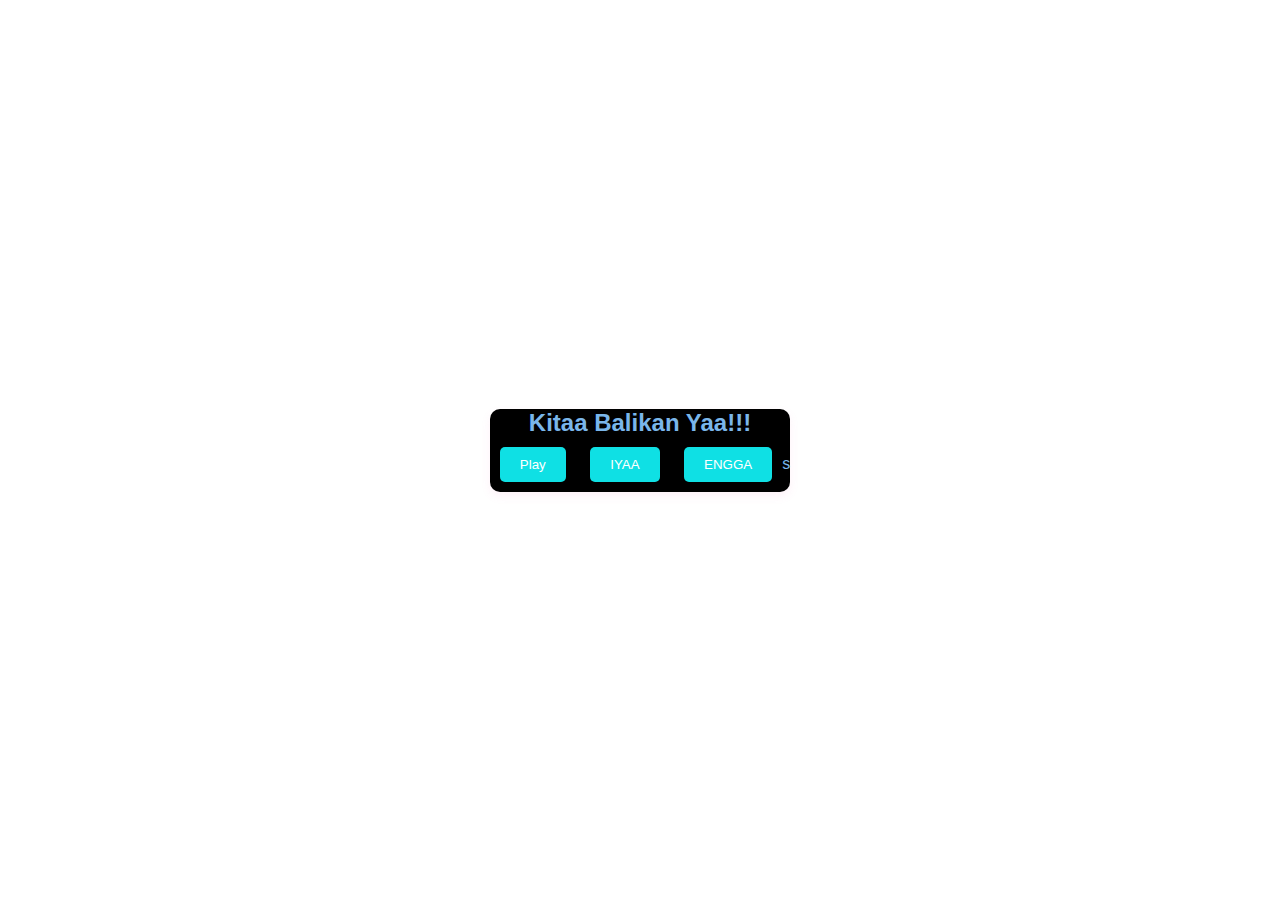
<file: Index.html>
<!DOCTYPE html>
<html lang="id">
<head>
   <meta charset="UTF-8">
    <meta name="viewport" content="width=device-width, initial-scale=1.0">
   <title>Simple Web Card</title>
   <link rel="stylesheet" href="balikan.css">
</head>
<body style="background-image: url(C:\gladista/f2.png)";>
    <div class="container">
        <div class="card">
            <h2>Kitaa Balikan Yaa!!!</h2>
            <button id="playButton" class="song">Play</button>
            <audio id="audioPlayer" src="C:\Users\user\Downloads/bestpart.mp3"></audio>
          
            <a href="flower.html" class="btn">
            <button id="yesButton" class="yes">IYAA</button></a>

            <button id="Button" class="no">ENGGA</button>s
            <p id="message"></p>
        </div>
    </div>
    <script src="balikan.js"></script>
</body></html>
</file>
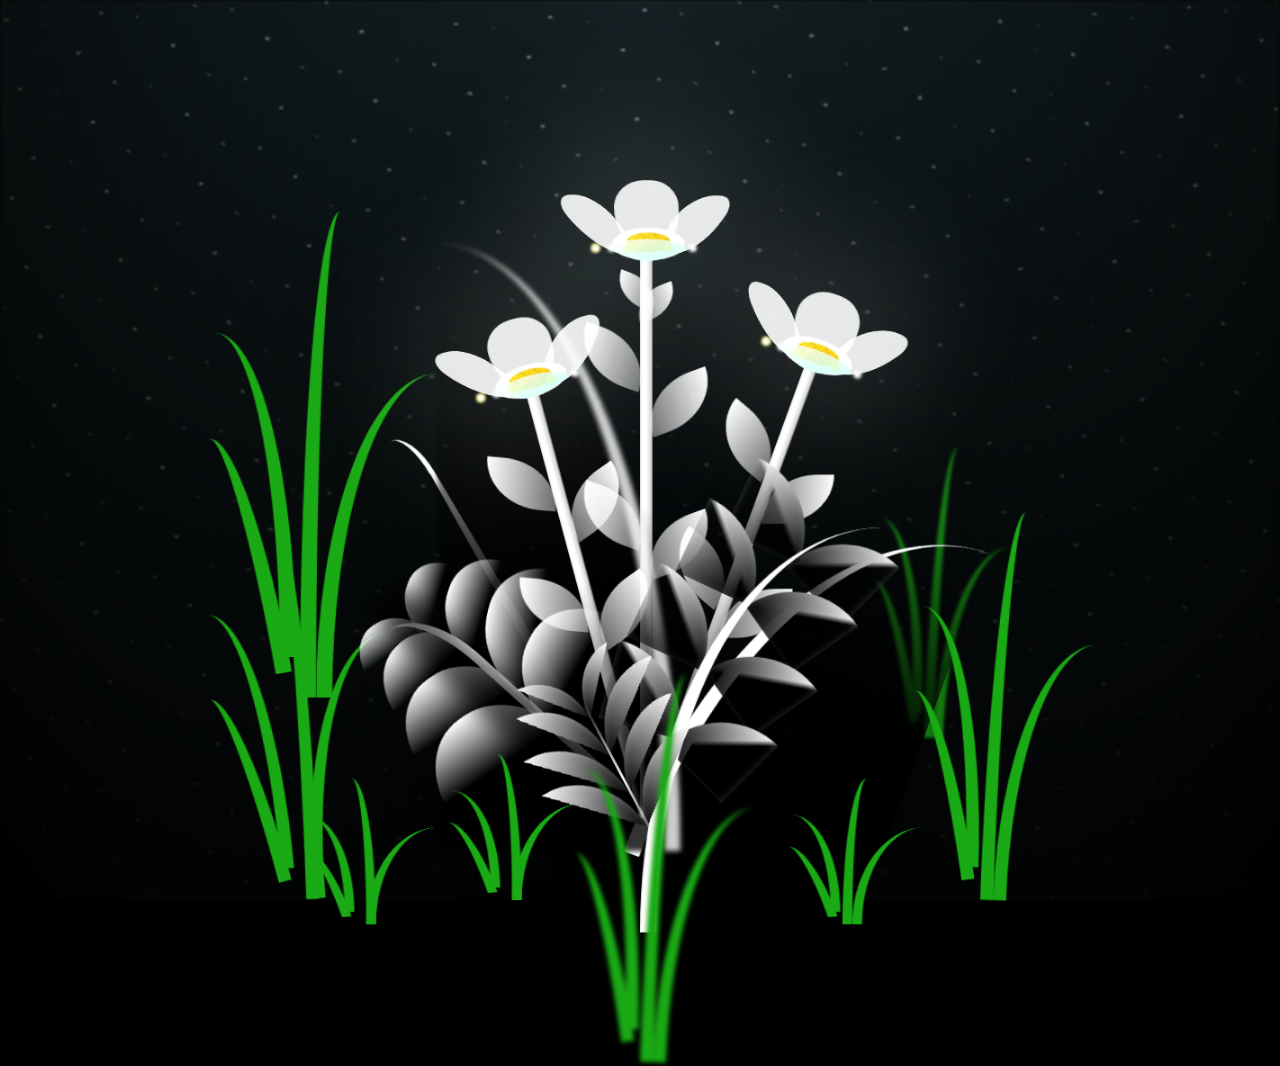
<file: flower.html>
<!DOCTYPE html>
<html lang="en">

<head>
  <meta charset="UTF-8">
  <meta http-equiv="X-UA-Compatible" content="IE=edge">
  <meta name="viewport" content="width=device-width, initial-scale=1.0">
  <link rel="shortcut icon" href="images/gift.png" type="image/x-icon">
  <link rel="stylesheet" href="balikan.css">

  <!-- Document Title -->
  <title>FLOWERS</title>
</head>

<body class="body1">
  <!-- Background -->
  <div class="night"></div>

  <!-- Flower -->
  <div class="flowers">
    <div class="flower flower--1">
      <div class="flower__leafs flower__leafs--1">
        <div class="flower__leaf flower__leaf--1"></div>
        <div class="flower__leaf flower__leaf--2"></div>
        <div class="flower__leaf flower__leaf--3"></div>
        <div class="flower__leaf flower__leaf--4"></div>
        <div class="flower__white-circle"></div>

        <div class="flower__light flower__light--1"></div>
        <div class="flower__light flower__light--2"></div>
        <div class="flower__light flower__light--3"></div>
        <div class="flower__light flower__light--4"></div>
        <div class="flower__light flower__light--5"></div>
        <div class="flower__light flower__light--6"></div>
        <div class="flower__light flower__light--7"></div>
        <div class="flower__light flower__light--8"></div>

      </div>
      <div class="flower__line">
        <div class="flower__line__leaf flower__line__leaf--1"></div>
        <div class="flower__line__leaf flower__line__leaf--2"></div>
        <div class="flower__line__leaf flower__line__leaf--3"></div>
        <div class="flower__line__leaf flower__line__leaf--4"></div>
        <div class="flower__line__leaf flower__line__leaf--5"></div>
        <div class="flower__line__leaf flower__line__leaf--6"></div>
      </div>
    </div>

    <div class="flower flower--2">
      <div class="flower__leafs flower__leafs--2">
        <div class="flower__leaf flower__leaf--1"></div>
        <div class="flower__leaf flower__leaf--2"></div>
        <div class="flower__leaf flower__leaf--3"></div>
        <div class="flower__leaf flower__leaf--4"></div>
        <div class="flower__white-circle"></div>

        <div class="flower__light flower__light--1"></div>
        <div class="flower__light flower__light--2"></div>
        <div class="flower__light flower__light--3"></div>
        <div class="flower__light flower__light--4"></div>
        <div class="flower__light flower__light--5"></div>
        <div class="flower__light flower__light--6"></div>
        <div class="flower__light flower__light--7"></div>
        <div class="flower__light flower__light--8"></div>

      </div>
      <div class="flower__line">
        <div class="flower__line__leaf flower__line__leaf--1"></div>
        <div class="flower__line__leaf flower__line__leaf--2"></div>
        <div class="flower__line__leaf flower__line__leaf--3"></div>
        <div class="flower__line__leaf flower__line__leaf--4"></div>
      </div>
    </div>

    <div class="flower flower--3">
      <div class="flower__leafs flower__leafs--3">
        <div class="flower__leaf flower__leaf--1"></div>
        <div class="flower__leaf flower__leaf--2"></div>
        <div class="flower__leaf flower__leaf--3"></div>
        <div class="flower__leaf flower__leaf--4"></div>
        <div class="flower__white-circle"></div>

        <div class="flower__light flower__light--1"></div>
        <div class="flower__light flower__light--2"></div>
        <div class="flower__light flower__light--3"></div>
        <div class="flower__light flower__light--4"></div>
        <div class="flower__light flower__light--5"></div>
        <div class="flower__light flower__light--6"></div>
        <div class="flower__light flower__light--7"></div>
        <div class="flower__light flower__light--8"></div>

      </div>
      <div class="flower__line">
        <div class="flower__line__leaf flower__line__leaf--1"></div>
        <div class="flower__line__leaf flower__line__leaf--2"></div>
        <div class="flower__line__leaf flower__line__leaf--3"></div>
        <div class="flower__line__leaf flower__line__leaf--4"></div>
      </div>
    </div>

    <div class="grow-ans" style="--d:1.2s">
      <div class="flower__g-long">
        <div class="flower__g-long__top"></div>
        <div class="flower__g-long__bottom"></div>
      </div>
    </div>

    <div class="growing-grass">
      <div class="flower__grass flower__grass--1">
        <div class="flower__grass--top"></div>
        <div class="flower__grass--bottom"></div>
        <div class="flower__grass__leaf flower__grass__leaf--1"></div>
        <div class="flower__grass__leaf flower__grass__leaf--2"></div>
        <div class="flower__grass__leaf flower__grass__leaf--3"></div>
        <div class="flower__grass__leaf flower__grass__leaf--4"></div>
        <div class="flower__grass__leaf flower__grass__leaf--5"></div>
        <div class="flower__grass__leaf flower__grass__leaf--6"></div>
        <div class="flower__grass__leaf flower__grass__leaf--7"></div>
        <div class="flower__grass__leaf flower__grass__leaf--8"></div>
        <div class="flower__grass__overlay"></div>
      </div>
    </div>

    <div class="growing-grass">
      <div class="flower__grass flower__grass--2">
        <div class="flower__grass--top"></div>
        <div class="flower__grass--bottom"></div>
        <div class="flower__grass__leaf flower__grass__leaf--1"></div>
        <div class="flower__grass__leaf flower__grass__leaf--2"></div>
        <div class="flower__grass__leaf flower__grass__leaf--3"></div>
        <div class="flower__grass__leaf flower__grass__leaf--4"></div>
        <div class="flower__grass__leaf flower__grass__leaf--5"></div>
        <div class="flower__grass__leaf flower__grass__leaf--6"></div>
        <div class="flower__grass__leaf flower__grass__leaf--7"></div>
        <div class="flower__grass__leaf flower__grass__leaf--8"></div>
        <div class="flower__grass__overlay"></div>
      </div>
    </div>

    <div class="grow-ans" style="--d:2.4s">
      <div class="flower__g-right flower__g-right--1">
        <div class="leaf"></div>
      </div>
    </div>

    <div class="grow-ans" style="--d:2.8s">
      <div class="flower__g-right flower__g-right--2">
        <div class="leaf"></div>
      </div>
    </div>

    <div class="grow-ans" style="--d:2.8s">
      <div class="flower__g-front">
        <div class="flower__g-front__leaf-wrapper flower__g-front__leaf-wrapper--1">
          <div class="flower__g-front__leaf"></div>
        </div>
        <div class="flower__g-front__leaf-wrapper flower__g-front__leaf-wrapper--2">
          <div class="flower__g-front__leaf"></div>
        </div>
        <div class="flower__g-front__leaf-wrapper flower__g-front__leaf-wrapper--3">
          <div class="flower__g-front__leaf"></div>
        </div>
        <div class="flower__g-front__leaf-wrapper flower__g-front__leaf-wrapper--4">
          <div class="flower__g-front__leaf"></div>
        </div>
        <div class="flower__g-front__leaf-wrapper flower__g-front__leaf-wrapper--5">
          <div class="flower__g-front__leaf"></div>
        </div>
        <div class="flower__g-front__leaf-wrapper flower__g-front__leaf-wrapper--6">
          <div class="flower__g-front__leaf"></div>
        </div>
        <div class="flower__g-front__leaf-wrapper flower__g-front__leaf-wrapper--7">
          <div class="flower__g-front__leaf"></div>
        </div>
        <div class="flower__g-front__leaf-wrapper flower__g-front__leaf-wrapper--8">
          <div class="flower__g-front__leaf"></div>
        </div>
        <div class="flower__g-front__line"></div>
      </div>
    </div>

    <div class="grow-ans" style="--d:3.2s">
      <div class="flower__g-fr">
        <div class="leaf"></div>
        <div class="flower__g-fr__leaf flower__g-fr__leaf--1"></div>
        <div class="flower__g-fr__leaf flower__g-fr__leaf--2"></div>
        <div class="flower__g-fr__leaf flower__g-fr__leaf--3"></div>
        <div class="flower__g-fr__leaf flower__g-fr__leaf--4"></div>
        <div class="flower__g-fr__leaf flower__g-fr__leaf--5"></div>
        <div class="flower__g-fr__leaf flower__g-fr__leaf--6"></div>
        <div class="flower__g-fr__leaf flower__g-fr__leaf--7"></div>
        <div class="flower__g-fr__leaf flower__g-fr__leaf--8"></div>
      </div>
    </div>

    <div class="long-g long-g--0">
      <div class="grow-ans" style="--d:3s">
        <div class="leaf leaf--0"></div>
      </div>
      <div class="grow-ans" style="--d:2.2s">
        <div class="leaf leaf--1"></div>
      </div>
      <div class="grow-ans" style="--d:3.4s">
        <div class="leaf leaf--2"></div>
      </div>
      <div class="grow-ans" style="--d:3.6s">
        <div class="leaf leaf--3"></div>
      </div>
    </div>

    <div class="long-g long-g--1">
      <div class="grow-ans" style="--d:3.6s">
        <div class="leaf leaf--0"></div>
      </div>
      <div class="grow-ans" style="--d:3.8s">
        <div class="leaf leaf--1"></div>
      </div>
      <div class="grow-ans" style="--d:4s">
        <div class="leaf leaf--2"></div>
      </div>
      <div class="grow-ans" style="--d:4.2s">
        <div class="leaf leaf--3"></div>
      </div>
    </div>

    <div class="long-g long-g--2">
      <div class="grow-ans" style="--d:4s">
        <div class="leaf leaf--0"></div>
      </div>
      <div class="grow-ans" style="--d:4.2s">
        <div class="leaf leaf--1"></div>
      </div>
      <div class="grow-ans" style="--d:4.4s">
        <div class="leaf leaf--2"></div>
      </div>
      <div class="grow-ans" style="--d:4.6s">
        <div class="leaf leaf--3"></div>
      </div>
    </div>

    <div class="long-g long-g--3">
      <div class="grow-ans" style="--d:4s">
        <div class="leaf leaf--0"></div>
      </div>
      <div class="grow-ans" style="--d:4.2s">
        <div class="leaf leaf--1"></div>
      </div>
      <div class="grow-ans" style="--d:3s">
        <div class="leaf leaf--2"></div>
      </div>
      <div class="grow-ans" style="--d:3.6s">
        <div class="leaf leaf--3"></div>
      </div>
    </div>

    <div class="long-g long-g--4">
      <div class="grow-ans" style="--d:4s">
        <div class="leaf leaf--0"></div>
      </div>
      <div class="grow-ans" style="--d:4.2s">
        <div class="leaf leaf--1"></div>
      </div>
      <div class="grow-ans" style="--d:3s">
        <div class="leaf leaf--2"></div>
      </div>
      <div class="grow-ans" style="--d:3.6s">
        <div class="leaf leaf--3"></div>
      </div>
    </div>

    <div class="long-g long-g--5">
      <div class="grow-ans" style="--d:4s">
        <div class="leaf leaf--0"></div>
      </div>
      <div class="grow-ans" style="--d:4.2s">
        <div class="leaf leaf--1"></div>
      </div>
      <div class="grow-ans" style="--d:3s">
        <div class="leaf leaf--2"></div>
      </div>
      <div class="grow-ans" style="--d:3.6s">
        <div class="leaf leaf--3"></div>
      </div>
    </div>

    <div class="long-g long-g--6">
      <div class="grow-ans" style="--d:4.2s">
        <div class="leaf leaf--0"></div>
      </div>
      <div class="grow-ans" style="--d:4.4s">
        <div class="leaf leaf--1"></div>
      </div>
      <div class="grow-ans" style="--d:4.6s">
        <div class="leaf leaf--2"></div>
      </div>
      <div class="grow-ans" style="--d:4.8s">
        <div class="leaf leaf--3"></div>
      </div>
    </div>

    <div class="long-g long-g--7">
      <div class="grow-ans" style="--d:3s">
        <div class="leaf leaf--0"></div>
      </div>
      <div class="grow-ans" style="--d:3.2s">
        <div class="leaf leaf--1"></div>
      </div>
      <div class="grow-ans" style="--d:3.5s">
        <div class="leaf leaf--2"></div>
      </div>
      <div class="grow-ans" style="--d:3.6s">
        <div class="leaf leaf--3"></div>
      </div>
    </div>
  </div>

  <!-- Title -->
  <h1 class="title1"><span id="title"></span></h1>
</body>

</html>

<!-- Import Javascript -->
<script src="balikan.js"></script>
</file>
<file: balikan.css>
body {
    display: flex;
    justify-content: center;
    align-items: center;
    height: 100vh;
    margin: 0;
    background-color: #f9f9fb;
    font-family: Arial, sans-serif;
    background: -20rem -25rem;
}  

.container {
    display: flex;
    justify-content: center;
    align-items: center;
}

.card {
   background-color: rgb(0, 0, 0);
    padding: 2 b0px;
    color: rgb(122, 182, 234);
    border-radius: 10px;
    box-shadow: 0 4px 10px rgba(247, 119, 187, 0.1);
    text-align: center;
}

button {
    margin: 10px;
    padding: 10px 20px;
    border: none;
    border-radius: 5px;
    cursor: pointer;
}

.yes {
    background-color: rgb(15, 224, 228);
    color: white;
    margin: 10px;
    padding: 10px 20px;
    border: none;
    border-radius: 5px;
    cursor: center;
}

.no {
    background-color: rgb(15, 224, 228);
    color: white;
}
.song {
    background-color: rgb(15, 224, 228);
    color: white;
    margin: 10px;
    padding: 10px 20px;
    border: none;
    border-radius: 5px;
    cursor: center;
}
*,
*::after,
*::before {
  padding: 0;
  margin: 0;
  box-sizing: border-box;
}

:root {
  --dark-color: #000;
}

.title1 {
  position: absolute;
  width: 100%;
  text-align: center;
  margin-top: 50px;
  top: 0;
  left: 0;
  color: white;
  font-family: 'Courier New', Courier, monospace;
  font-size: 70px;
  text-shadow: 0px 0px 20px white;
}

.body1 {
  display: flex;
  align-items: flex-end;
  justify-content: center;
  min-height: 100vh;
  background-color: var(--dark-color);
  overflow: hidden;
  perspective: 1000px;
}

.night {
  position: fixed;
  left: 50%;
  top: 0;
  transform: translateX(-50%);
  width: 100%;
  height: 100%;
  filter: blur(0.1vmin);
  background-image: radial-gradient(ellipse at top, transparent 0%, var(--dark-color)), radial-gradient(ellipse at bottom, var(--dark-color), rgba(145, 233, 255, 0.2)), repeating-linear-gradient(220deg, rgb(0, 0, 0) 0px, rgb(0, 0, 0) 19px, transparent 19px, transparent 22px), repeating-linear-gradient(189deg, rgb(0, 0, 0) 0px, rgb(0, 0, 0) 19px, transparent 19px, transparent 22px), repeating-linear-gradient(148deg, rgb(0, 0, 0) 0px, rgb(0, 0, 0) 19px, transparent 19px, transparent 22px), linear-gradient(90deg, rgb(255, 255, 250), rgb(240, 240, 240));
}

.flowers {
  position: relative;
  transform: scale(0.9);
}

.flower {
  position: absolute;
  bottom: 10vmin;
  transform-origin: bottom center;
  z-index: 10;
  --fl-speed: 0.8s;
}

.flower--1 {
  animation: moving-flower-1 4s linear infinite;
}

.flower--1 .flower__line {
  height: 70vmin;
  animation-delay: 0.3s;
}

.flower--1 .flower__line__leaf--1 {
  animation: blooming-leaf-right var(--fl-speed) 1.6s backwards;
}

.flower--1 .flower__line__leaf--2 {
  animation: blooming-leaf-right var(--fl-speed) 1.4s backwards;
}

.flower--1 .flower__line__leaf--3 {
  animation: blooming-leaf-left var(--fl-speed) 1.2s backwards;
}

.flower--1 .flower__line__leaf--4 {
  animation: blooming-leaf-left var(--fl-speed) 1s backwards;
}

.flower--1 .flower__line__leaf--5 {
  animation: blooming-leaf-right var(--fl-speed) 1.8s backwards;
}

.flower--1 .flower__line__leaf--6 {
  animation: blooming-leaf-left var(--fl-speed) 2s backwards;
}

.flower--2 {
  left: 50%;
  transform: rotate(20deg);
  animation: moving-flower-2 4s linear infinite;
}

.flower--2 .flower__line {
  height: 60vmin;
  animation-delay: 0.6s;
}

.flower--2 .flower__line__leaf--1 {
  animation: blooming-leaf-right var(--fl-speed) 1.9s backwards;
}

.flower--2 .flower__line__leaf--2 {
  animation: blooming-leaf-right var(--fl-speed) 1.7s backwards;
}

.flower--2 .flower__line__leaf--3 {
  animation: blooming-leaf-left var(--fl-speed) 1.5s backwards;
}

.flower--2 .flower__line__leaf--4 {
  animation: blooming-leaf-left var(--fl-speed) 1.3s backwards;
}

.flower--3 {
  left: 50%;
  transform: rotate(-15deg);
  animation: moving-flower-3 4s linear infinite;
}

.flower--3 .flower__line {
  animation-delay: 0.9s;
}

.flower--3 .flower__line__leaf--1 {
  animation: blooming-leaf-right var(--fl-speed) 2.5s backwards;
}

.flower--3 .flower__line__leaf--2 {
  animation: blooming-leaf-right var(--fl-speed) 2.3s backwards;
}

.flower--3 .flower__line__leaf--3 {
  animation: blooming-leaf-left var(--fl-speed) 2.1s backwards;
}

.flower--3 .flower__line__leaf--4 {
  animation: blooming-leaf-left var(--fl-speed) 1.9s backwards;
}

.flower__leafs {
  position: relative;
  animation: blooming-flower 2s backwards;
}

.flower__leafs--1 {
  animation-delay: 1.1s;
}

.flower__leafs--2 {
  animation-delay: 1.4s;
}

.flower__leafs--3 {
  animation-delay: 1.7s;
}

.flower__leafs::after {
  content: "";
  position: absolute;
  left: 0;
  top: 0;
  transform: translate(-50%, -100%);
  width: 8vmin;
  height: 8vmin;
  background-color: #fff;
  filter: blur(10vmin);
}

.flower__leaf {
  position: absolute;
  bottom: 0;
  left: 50%;
  width: 8vmin;
  height: 11vmin;
  border-radius: 51% 49% 47% 53%/44% 45% 55% 69%;
  background-color: #a7ffee;
  background-image: linear-gradient(to top, #fff, #fff);
  transform-origin: bottom center;
  opacity: 0.9;
  box-shadow: inset 0 0 2vmin rgba(255, 255, 255, 0.5);
}

.flower__leaf--1 {
  transform: translate(-10%, 1%) rotateY(40deg) rotateX(-50deg);
}

.flower__leaf--2 {
  transform: translate(-50%, -4%) rotateX(40deg);
}

.flower__leaf--3 {
  transform: translate(-90%, 0%) rotateY(45deg) rotateX(50deg);
}

.flower__leaf--4 {
  width: 8vmin;
  height: 8vmin;
  transform-origin: bottom left;
  border-radius: 4vmin 10vmin 4vmin 4vmin;
  transform: translate(0%, 18%) rotateX(70deg) rotate(-43deg);
  background-image: linear-gradient(to top, rgba(255, 2555, 255, 0.4), #fff);
  z-index: 1;
  opacity: 0.8;
  -webkit-transform: translate(0%, 18%) rotateX(70deg) rotate(-43deg);
  -moz-transform: translate(0%, 18%) rotateX(70deg) rotate(-43deg);
  -ms-transform: translate(0%, 18%) rotateX(70deg) rotate(-43deg);
  -o-transform: translate(0%, 18%) rotateX(70deg) rotate(-43deg);
}

.flower__white-circle {
  position: absolute;
  left: -3.5vmin;
  top: -3vmin;
  width: 9vmin;
  height: 4vmin;
  border-radius: 50%;
  background-color: #fff;
}

.flower__white-circle::after {
  content: "";
  position: absolute;
  left: 50%;
  top: 45%;
  transform: translate(-50%, -50%);
  width: 60%;
  height: 60%;
  border-radius: inherit;
  background-image: repeating-linear-gradient(135deg, rgba(0, 0, 0, 0.03) 0px, rgba(0, 0, 0, 0.03) 1px, transparent 1px, transparent 12px), repeating-linear-gradient(45deg, rgba(0, 0, 0, 0.03) 0px, rgba(0, 0, 0, 0.03) 1px, transparent 1px, transparent 12px), repeating-linear-gradient(67.5deg, rgba(0, 0, 0, 0.03) 0px, rgba(0, 0, 0, 0.03) 1px, transparent 1px, transparent 12px), repeating-linear-gradient(135deg, rgba(0, 0, 0, 0.03) 0px, rgba(0, 0, 0, 0.03) 1px, transparent 1px, transparent 12px), repeating-linear-gradient(45deg, rgba(0, 0, 0, 0.03) 0px, rgba(0, 0, 0, 0.03) 1px, transparent 1px, transparent 12px), repeating-linear-gradient(112.5deg, rgba(0, 0, 0, 0.03) 0px, rgba(0, 0, 0, 0.03) 1px, transparent 1px, transparent 12px), repeating-linear-gradient(112.5deg, rgba(0, 0, 0, 0.03) 0px, rgba(0, 0, 0, 0.03) 1px, transparent 1px, transparent 12px), repeating-linear-gradient(45deg, rgba(0, 0, 0, 0.03) 0px, rgba(0, 0, 0, 0.03) 1px, transparent 1px, transparent 12px), repeating-linear-gradient(22.5deg, rgba(0, 0, 0, 0.03) 0px, rgba(0, 0, 0, 0.03) 1px, transparent 1px, transparent 12px), repeating-linear-gradient(45deg, rgba(0, 0, 0, 0.03) 0px, rgba(0, 0, 0, 0.03) 1px, transparent 1px, transparent 12px), repeating-linear-gradient(22.5deg, rgba(0, 0, 0, 0.03) 0px, rgba(0, 0, 0, 0.03) 1px, transparent 1px, transparent 12px), repeating-linear-gradient(135deg, rgba(0, 0, 0, 0.03) 0px, rgba(0, 0, 0, 0.03) 1px, transparent 1px, transparent 12px), repeating-linear-gradient(157.5deg, rgba(0, 0, 0, 0.03) 0px, rgba(0, 0, 0, 0.03) 1px, transparent 1px, transparent 12px), repeating-linear-gradient(67.5deg, rgba(0, 0, 0, 0.03) 0px, rgba(0, 0, 0, 0.03) 1px, transparent 1px, transparent 12px), repeating-linear-gradient(67.5deg, rgba(0, 0, 0, 0.03) 0px, rgba(0, 0, 0, 0.03) 1px, transparent 1px, transparent 12px), linear-gradient(90deg, rgb(255, 235, 18), rgb(255, 206, 0));
}

.flower__line {
  height: 55vmin;
  width: 1.5vmin;
  background-image: linear-gradient(to left, rgba(0, 0, 0, 0.2), transparent, rgba(255, 255, 255, 0.2)), linear-gradient(to top, transparent 10%, #fff, #fff);
  box-shadow: inset 0 0 2px rgba(0, 0, 0, 0.5);
  animation: grow-flower-tree 4s backwards;
}

.flower__line__leaf {
  --w: 7vmin;
  --h: calc(var(--w) + 2vmin);
  position: absolute;
  top: 20%;
  left: 90%;
  width: var(--w);
  height: var(--h);
  border-top-right-radius: var(--h);
  border-bottom-left-radius: var(--h);
  background-image: linear-gradient(to top, rgba(255, 255, 255, 0.4), #fff);
}

.flower__line__leaf--1 {
  transform: rotate(70deg) rotateY(30deg);
}

.flower__line__leaf--2 {
  top: 45%;
  transform: rotate(70deg) rotateY(30deg);
}

.flower__line__leaf--3,
.flower__line__leaf--4,
.flower__line__leaf--6 {
  border-top-right-radius: 0;
  border-bottom-left-radius: 0;
  border-top-left-radius: var(--h);
  border-bottom-right-radius: var(--h);
  left: -460%;
  top: 12%;
  transform: rotate(-70deg) rotateY(30deg);
}

.flower__line__leaf--4 {
  top: 40%;
}

.flower__line__leaf--5 {
  top: 0;
  transform-origin: left;
  transform: rotate(70deg) rotateY(30deg) scale(0.6);
}

.flower__line__leaf--6 {
  top: -2%;
  left: -450%;
  transform-origin: right;
  transform: rotate(-70deg) rotateY(30deg) scale(0.6);
}

.flower__light {
  position: absolute;
  bottom: 0vmin;
  width: 1vmin;
  height: 1vmin;
  background-color: rgb(255, 251, 0);
  border-radius: 50%;
  filter: blur(0.2vmin);
  animation: light-ans 4s linear infinite backwards;
}

.flower__light:nth-child(odd) {
  background-color: #fff;
}

.flower__light--1 {
  left: -2vmin;
  animation-delay: 1s;
}

.flower__light--2 {
  left: 3vmin;
  animation-delay: 0.5s;
}

.flower__light--3 {
  left: -6vmin;
  animation-delay: 0.3s;
}

.flower__light--4 {
  left: 6vmin;
  animation-delay: 0.9s;
}

.flower__light--5 {
  left: -1vmin;
  animation-delay: 1.5s;
}

.flower__light--6 {
  left: -4vmin;
  animation-delay: 3s;
}

.flower__light--7 {
  left: 3vmin;
  animation-delay: 2s;
}

.flower__light--8 {
  left: -6vmin;
  animation-delay: 3.5s;
}

.flower__grass {
  --c: #fff;
  --line-w: 1.5vmin;
  position: absolute;
  bottom: 12vmin;
  left: -7vmin;
  display: flex;
  flex-direction: column;
  align-items: flex-end;
  z-index: 20;
  transform-origin: bottom center;
  transform: rotate(-48deg) rotateY(40deg);
}

.flower__grass--1 {
  animation: moving-grass 2s linear infinite;
}

.flower__grass--2 {
  left: 2vmin;
  bottom: 10vmin;
  transform: scale(0.5) rotate(75deg) rotateX(10deg) rotateY(-200deg);
  opacity: 0.8;
  z-index: 0;
  animation: moving-grass--2 1.5s linear infinite;
}

.flower__grass--top {
  width: 7vmin;
  height: 10vmin;
  border-top-right-radius: 100%;
  border-right: var(--line-w) solid var(--c);
  transform-origin: bottom center;
  transform: rotate(-2deg);
}

.flower__grass--bottom {
  margin-top: -2px;
  width: var(--line-w);
  height: 25vmin;
  background-image: linear-gradient(to top, transparent, var(--c));
}

.flower__grass__leaf {
  --size: 10vmin;
  position: absolute;
  width: calc(var(--size) * 2.1);
  height: var(--size);
  border-top-left-radius: var(--size);
  border-top-right-radius: var(--size);
  background-image: linear-gradient(to top, transparent, transparent 30%, var(--c));
  z-index: 100;
}

.flower__grass__leaf--1 {
  top: -6%;
  left: 30%;
  --size: 6vmin;
  transform: rotate(-20deg);
  animation: growing-grass-ans--1 2s 2.6s backwards;
}

@keyframes growing-grass-ans--1 {
  0% {
    transform-origin: bottom left;
    transform: rotate(-20deg) scale(0);
  }
}

.flower__grass__leaf--2 {
  top: -5%;
  left: -110%;
  --size: 6vmin;
  transform: rotate(10deg);
  animation: growing-grass-ans--2 2s 2.4s linear backwards;
}
@keyframes growing-grass-ans--2 {
    0% {
      transform-origin: bottom right;
      transform: rotate(10deg) scale(0);
    }
  }
  
  .flower__grass__leaf--3 {
    top: 5%;
    left: 60%;
    --size: 8vmin;
    transform: rotate(-18deg) rotateX(-20deg);
    animation: growing-grass-ans--3 2s 2.2s linear backwards;
  }
  
  @keyframes growing-grass-ans--3 {
    0% {
      transform-origin: bottom left;
      transform: rotate(-18deg) rotateX(-20deg) scale(0);
    }
  }
  
  .flower__grass__leaf--4 {
    top: 6%;
    left: -135%;
    --size: 8vmin;
    transform: rotate(2deg);
    animation: growing-grass-ans--4 2s 2s linear backwards;
  }
  
  @keyframes growing-grass-ans--4 {
    0% {
      transform-origin: bottom right;
      transform: rotate(2deg) scale(0);
    }
  }
  
  .flower__grass__leaf--5 {
    top: 20%;
    left: 60%;
    --size: 10vmin;
    transform: rotate(-24deg) rotateX(-20deg);
    animation: growing-grass-ans--5 2s 1.8s linear backwards;
  }
  
  @keyframes growing-grass-ans--5 {
    0% {
      transform-origin: bottom left;
      transform: rotate(-24deg) rotateX(-20deg) scale(0);
    }
  }
  
  .flower__grass__leaf--6 {
    top: 22%;
    left: -180%;
    --size: 10vmin;
    transform: rotate(10deg);
    animation: growing-grass-ans--6 2s 1.6s linear backwards;
  }
  
  @keyframes growing-grass-ans--6 {
    0% {
      transform-origin: bottom right;
      transform: rotate(10deg) scale(0);
    }
  }
  
  .flower__grass__leaf--7 {
    top: 39%;
    left: 70%;
    --size: 10vmin;
    transform: rotate(-10deg);
    animation: growing-grass-ans--7 2s 1.4s linear backwards;
  }
  
  @keyframes growing-grass-ans--7 {
    0% {
      transform-origin: bottom left;
      transform: rotate(-10deg) scale(0);
    }
  }
  
  .flower__grass__leaf--8 {
    top: 40%;
    left: -215%;
    --size: 11vmin;
    transform: rotate(10deg);
    animation: growing-grass-ans--8 2s 1.2s linear backwards;
  }
  
  @keyframes growing-grass-ans--8 {
    0% {
      transform-origin: bottom right;
      transform: rotate(10deg) scale(0);
    }
  }
  
  .flower__grass__overlay {
    position: absolute;
    top: -10%;
    right: 0%;
    width: 100%;
    height: 100%;
    background-color: rgba(0, 0, 0, 0.6);
    filter: blur(1.5vmin);
    z-index: 100;
  }
  
  .flower__g-long {
    --w: 2vmin;
    --h: 6vmin;
    --c: #fff;
    position: absolute;
    bottom: 10vmin;
    left: -3vmin;
    transform-origin: bottom center;
    transform: rotate(-30deg) rotateY(-20deg);
    display: flex;
    flex-direction: column;
    align-items: flex-end;
    animation: flower-g-long-ans 3s linear infinite;
  }
  
  @keyframes flower-g-long-ans {
  
    0%,
    100% {
      transform: rotate(-30deg) rotateY(-20deg);
    }
  
    50% {
      transform: rotate(-32deg) rotateY(-20deg);
    }
  }
  
  .flower__g-long__top {
    top: calc(var(--h) * -1);
    width: calc(var(--w) + 1vmin);
    height: var(--h);
    border-top-right-radius: 100%;
    border-right: 0.7vmin solid var(--c);
    transform: translate(-0.7vmin, 1vmin);
  }
  
  .flower__g-long__bottom {
    width: var(--w);
    height: 50vmin;
    transform-origin: bottom center;
    background-image: linear-gradient(to top, transparent 30%, var(--c));
    box-shadow: inset 0 0 2px rgba(0, 0, 0, 0.5);
    -webkit-clip-path: polygon(35% 0, 65% 1%, 100% 100%, 0% 100%);
    clip-path: polygon(35% 0, 65% 1%, 100% 100%, 0% 100%);
  }
  
  .flower__g-right {
    position: absolute;
    bottom: 6vmin;
    left: -2vmin;
    transform-origin: bottom left;
    transform: rotate(20deg);
  }
  
  .flower__g-right .leaf {
    width: 30vmin;
    height: 50vmin;
    border-top-left-radius: 100%;
    border-left: 2vmin solid #fff;
    background-image: linear-gradient(to bottom, transparent, var(--dark-color) 60%);
    -webkit-mask-: linear-gradient(to top, transparent 30%, #fff 60%);
  }
  
  .flower__g-right--1 {
    animation: flower-g-right-ans 2.5s linear infinite;
  }
  
  .flower__g-right--2 {
    left: 5vmin;
    transform: rotateY(-180deg);
    animation: flower-g-right-ans--2 3s linear infinite;
  }
  
  .flower__g-right--2 .leaf {
    height: 75vmin;
    filter: blur(0.3vmin);
    opacity: 0.8;
  }
  
  @keyframes flower-g-right-ans {
  
    0%,
    100% {
      transform: rotate(20deg);
    }
  
    50% {
      transform: rotate(24deg) rotateX(-20deg);
    }
  }
  
  @keyframes flower-g-right-ans--2 {
  
    0%,
    100% {
      transform: rotateY(-180deg) rotate(0deg) rotateX(-20deg);
    }
  
    50% {
      transform: rotateY(-180deg) rotate(6deg) rotateX(-20deg);
    }
  }
  
  .flower__g-front {
    position: absolute;
    bottom: 6vmin;
    left: 2.5vmin;
    z-index: 100;
    transform-origin: bottom center;
    transform: rotate(-28deg) rotateY(30deg) scale(1.04);
    animation: flower__g-front-ans 2s linear infinite;
  }
  
  @keyframes flower__g-front-ans {
  
    0%,
    100% {
      transform: rotate(-28deg) rotateY(30deg) scale(1.04);
    }
  
    50% {
      transform: rotate(-35deg) rotateY(40deg) scale(1.04);
    }
  }
  
  .flower__g-front__line {
    width: 0.3vmin;
    height: 20vmin;
    background-image: linear-gradient(to top, transparent, #fff, transparent 100%);
    position: relative;
  }
  
  .flower__g-front__leaf-wrapper {
    position: absolute;
    top: 0;
    left: 0;
    transform-origin: bottom left;
    transform: rotate(10deg);
  }
  
  .flower__g-front__leaf-wrapper:nth-child(even) {
    left: 0vmin;
    transform: rotateY(-180deg) rotate(5deg);
    animation: flower__g-front__leaf-left-ans 1s ease-in backwards;
  }
  
  .flower__g-front__leaf-wrapper:nth-child(odd) {
    animation: flower__g-front__leaf-ans 1s ease-in backwards;
  }
  
  .flower__g-front__leaf-wrapper--1 {
    top: -8vmin;
    transform: scale(0.7);
    animation: flower__g-front__leaf-ans 1s 5.5s ease-in backwards !important;
  }
  
  .flower__g-front__leaf-wrapper--2 {
    top: -8vmin;
    transform: rotateY(-180deg) scale(0.7) !important;
    animation: flower__g-front__leaf-left-ans-2 1s 4.6s ease-in backwards !important;
  }
  
  .flower__g-front__leaf-wrapper--3 {
    top: -3vmin;
    animation: flower__g-front__leaf-ans 1s 4.6s ease-in backwards;
  }
  
  .flower__g-front__leaf-wrapper--4 {
    top: -3vmin;
    transform: rotateY(-180deg) scale(0.9) !important;
    animation: flower__g-front__leaf-left-ans-2 1s 4.6s ease-in backwards !important;
  }
  
  @keyframes flower__g-front__leaf-left-ans-2 {
    0% {
      transform: rotateY(-180deg) scale(0);
    }
  }
  
  .flower__g-front__leaf-wrapper--5,
  .flower__g-front__leaf-wrapper--6 {
    top: 2vmin;
  }
  
  .flower__g-front__leaf-wrapper--7,
  .flower__g-front__leaf-wrapper--8 {
    top: 6.5vmin;
  }
  
  .flower__g-front__leaf-wrapper--2 {
    animation-delay: 5.2s !important;
  }
  
  .flower__g-front__leaf-wrapper--3 {
    animation-delay: 4.9s !important;
  }
  
  .flower__g-front__leaf-wrapper--5 {
    animation-delay: 4.3s !important;
  }
  
  .flower__g-front__leaf-wrapper--6 {
    animation-delay: 4.1s !important;
  }
  
  .flower__g-front__leaf-wrapper--7 {
    animation-delay: 3.8s !important;
  }
  
  .flower__g-front__leaf-wrapper--8 {
    animation-delay: 3.5s !important;
  }
  
  @keyframes flower__g-front__leaf-ans {
    0% {
      transform: rotate(10deg) scale(0);
    }
  }
  
  @keyframes flower__g-front__leaf-left-ans {
    0% {
      transform: rotateY(-180deg) rotate(5deg) scale(0);
    }
  }
  
  .flower__g-front__leaf {
    width: 10vmin;
    height: 10vmin;
    border-radius: 100% 0% 0% 100%/100% 100% 0% 0%;
    box-shadow: inset 0 2px 1vmin hsla(0, 0%, 100%, 0.2);
    background-image: linear-gradient(to bottom left, transparent, var(--dark-color)), linear-gradient(to bottom right, #fff 50%, transparent 50%, transparent);
    -webkit-mask-image: linear-gradient(to bottom right, #fff 50%, transparent 50%, transparent);
    mask-image: linear-gradient(to bottom right, #fff 50%, transparent 50%, transparent);
  }
  
  .flower__g-fr {
    position: absolute;
    bottom: -4vmin;
    left: vmin;
    transform-origin: bottom left;
    z-index: 10;
    animation: flower__g-fr-ans 2s linear infinite;
  }
  
  @keyframes flower__g-fr-ans {
  
    0%,
    100% {
      transform: rotate(2deg);
    }
  
    50% {
      transform: rotate(4deg);
      -webkit-transform: rotate(4deg);
      -moz-transform: rotate(4deg);
      -ms-transform: rotate(4deg);
      -o-transform: rotate(4deg);
    }
  }
  
  .flower__g-fr .leaf {
    width: 30vmin;
    height: 50vmin;
    border-top-left-radius: 100%;
    border-left: 2vmin solid #fff;
    -webkit-mask-: linear-gradient(to top, transparent 25%, #fff 50%);
    position: relative;
    z-index: 1;
  }
  
  .flower__g-fr__leaf {
    position: absolute;
    top: 0;
    left: 0;
    width: 10vmin;
    height: 10vmin;
    border-radius: 100% 0% 0% 100%/100% 100% 0% 0%;
    box-shadow: inset 0 2px 1vmin hsla(0, 0%, 100%, 0.2);
    background-image: linear-gradient(to bottom left, transparent, var(--dark-color) 98%), linear-gradient(to bottom right, #fff 45%, transparent 50%, transparent);
    -webkit-mask-: linear-gradient(135deg, #fff 40%, transparent 50%, transparent);
  }
  
  .flower__g-fr__leaf--1 {
    left: 20vmin;
    transform: rotate(45deg);
    animation: flower__g-fr-leaft-ans-1 0.5s 5.2s linear backwards;
  }
  
  @keyframes flower__g-fr-leaft-ans-1 {
    0% {
      transform-origin: left;
      transform: rotate(45deg) scale(0);
    }
  }
  
  .flower__g-fr__leaf--2 {
    left: 12vmin;
    top: -7vmin;
    transform: rotate(25deg) rotateY(-180deg);
    animation: flower__g-fr-leaft-ans-6 0.5s 5s linear backwards;
  }
  
  .flower__g-fr__leaf--3 {
    left: 15vmin;
    top: 6vmin;
    transform: rotate(55deg);
    animation: flower__g-fr-leaft-ans-5 0.5s 4.8s linear backwards;
  }
  
  .flower__g-fr__leaf--4 {
    left: 6vmin;
    top: -2vmin;
    transform: rotate(25deg) rotateY(-180deg);
    animation: flower__g-fr-leaft-ans-6 0.5s 4.6s linear backwards;
  }
  
  .flower__g-fr__leaf--5 {
    left: 10vmin;
    top: 14vmin;
    transform: rotate(55deg);
    animation: flower__g-fr-leaft-ans-5 0.5s 4.4s linear backwards;
  }
  
  @keyframes flower__g-fr-leaft-ans-5 {
    0% {
      transform-origin: left;
      transform: rotate(55deg) scale(0);
    }
  }
  
  .flower__g-fr__leaf--6 {
    left: 0vmin;
    top: 6vmin;
    transform: rotate(25deg) rotateY(-180deg);
    animation: flower__g-fr-leaft-ans-6 0.5s 4.2s linear backwards;
  }
  
  @keyframes flower__g-fr-leaft-ans-6 {
    0% {
      transform-origin: right;
      transform: rotate(25deg) rotateY(-180deg) scale(0);
    }
  }
  
  .flower__g-fr__leaf--7 {
    left: 5vmin;
    top: 22vmin;
    transform: rotate(45deg);
    animation: flower__g-fr-leaft-ans-7 0.5s 4s linear backwards;
  }
  
  @keyframes flower__g-fr-leaft-ans-7 {
    0% {
      transform-origin: left;
      transform: rotate(45deg) scale(0);
    }
  }
  
  .flower__g-fr__leaf--8 {
    left: -4vmin;
    top: 15vmin;
    transform: rotate(15deg) rotateY(-180deg);
    animation: flower__g-fr-leaft-ans-8 0.5s 3.8s linear backwards;
  }
  
  @keyframes flower__g-fr-leaft-ans-8 {
    0% {
      transform-origin: right;
      transform: rotate(15deg) rotateY(-180deg) scale(0);
    }
  }
  
  .long-g {
    position: absolute;
    bottom: 25vmin;
    left: -42vmin;
    transform-origin: bottom left;
  }
  
  .long-g--1 {
    bottom: 0vmin;
    transform: scale(0.8) rotate(-5deg);
  }
  
  .long-g--1 .leaf {
    -webkit-mask-: linear-gradient(to top, transparent 40%, #fff 80%) !important;
  }
  
  .long-g--1 .leaf--1 {
    --w: 5vmin;
    --h: 60vmin;
    left: -2vmin;
    transform: rotate(3deg) rotateY(-180deg);
  }
  
  .long-g--2,
  .long-g--3 {
    bottom: -3vmin;
    left: -35vmin;
    transform-origin: center;
    transform: scale(0.6) rotateX(60deg);
  }
  
  .long-g--2 .leaf,
  .long-g--3 .leaf {
    -webkit-mask-: linear-gradient(to top, transparent 50%, #fff 80%) !important;
  }
  
  .long-g--2 .leaf--1,
  .long-g--3 .leaf--1 {
    left: -1vmin;
    transform: rotateY(-180deg);
  }
  
  .long-g--3 {
    left: -17vmin;
    bottom: 0vmin;
  }
  
  .long-g--3 .leaf {
    -webkit-mask-: linear-gradient(to top, transparent 40%, #fff 80%) !important;
  }
  
  .long-g--4 {
    left: 25vmin;
    bottom: -3vmin;
    transform-origin: center;
    transform: scale(0.6) rotateX(60deg);
  }
  
  .long-g--4 .leaf {
    -webkit-mask-: linear-gradient(to top, transparent 50%, #fff 80%) !important;
  }
  
  .long-g--5 {
    left: 42vmin;
    bottom: 0vmin;
    transform: scale(0.8) rotate(2deg);
  }
  
  .long-g--6 {
    left: 0vmin;
    bottom: -20vmin;
    z-index: 100;
    filter: blur(0.3vmin);
    transform: scale(0.8) rotate(2deg);
  }
  
  .long-g--7 {
    left: 35vmin;
    bottom: 20vmin;
    z-index: -1;
    filter: blur(0.3vmin);
    transform: scale(0.6) rotate(2deg);
    opacity: 0.7;
  }
  
  .long-g .leaf {
    --w: 15vmin;
    --h: 40vmin;
    --c: #1aaa15;
    position: absolute;
    bottom: 0;
    width: var(--w);
    height: var(--h);
    border-top-left-radius: 100%;
    border-left: 2vmin solid var(--c);
    -webkit-mask-: linear-gradient(to top, transparent 20%, var(--dark-color));
    transform-origin: bottom center;
  }
  
  .long-g .leaf--0 {
    left: 2vmin;
    animation: leaf-ans-1 4s linear infinite;
  }
  
  .long-g .leaf--1 {
    --w: 5vmin;
    --h: 60vmin;
    animation: leaf-ans-1 4s linear infinite;
  }
  
  .long-g .leaf--2 {
    --w: 10vmin;
    --h: 40vmin;
    left: -0.5vmin;
    bottom: 5vmin;
    transform-origin: bottom left;
    transform: rotateY(-180deg);
    animation: leaf-ans-2 3s linear infinite;
  }
  
  .long-g .leaf--3 {
    --w: 5vmin;
    --h: 30vmin;
    left: -1vmin;
    bottom: 3.2vmin;
    transform-origin: bottom left;
    transform: rotate(-10deg) rotateY(-180deg);
    animation: leaf-ans-3 3s linear infinite;
  }
  
  @keyframes leaf-ans-1 {
  
    0%,
    100% {
      transform: rotate(-5deg) scale(1);
    }
  
    50% {
      transform: rotate(5deg) scale(1.1);
    }
  }
  
  @keyframes leaf-ans-2 {
  
    0%,
    100% {
      transform: rotateY(-180deg) rotate(5deg);
    }
  
    50% {
      transform: rotateY(-180deg) rotate(0deg) scale(1.1);
    }
  }
  
  @keyframes leaf-ans-3 {
  
    0%,
    100% {
      transform: rotate(-10deg) rotateY(-180deg);
    }
  
    50% {
      transform: rotate(-20deg) rotateY(-180deg);
    }
  }
  
  .grow-ans {
    animation: grow-ans 2s var(--d) backwards;
  }
  
  @keyframes grow-ans {
    0% {
      transform: scale(0);
      opacity: 0;
    }
  }
  
  @keyframes light-ans {
    0% {
      opacity: 0;
      transform: translateY(0vmin);
    }
  
    25% {
      opacity: 1;
      transform: translateY(-5vmin) translateX(-2vmin);
    }
  
    50% {
      opacity: 1;
      transform: translateY(-15vmin) translateX(2vmin);
      filter: blur(0.2vmin);
    }
  
    75% {
      transform: translateY(-20vmin) translateX(-2vmin);
      filter: blur(0.2vmin);
    }
  
    100% {
      transform: translateY(-30vmin);
      opacity: 0;
      filter: blur(1vmin);
    }
  }
  
  @keyframes moving-flower-1 {
  
    0%,
    100% {
      transform: rotate(2deg);
    }
  
    50% {
      transform: rotate(-2deg);
    }
  }
  
  @keyframes moving-flower-2 {
  
    0%,
    100% {
      transform: rotate(18deg);
    }
  
    50% {
      transform: rotate(14deg);
    }
  }
  
  @keyframes moving-flower-3 {
  
    0%,
    100% {
      transform: rotate(-18deg);
    }
  
    50% {
      transform: rotate(-20deg) rotateY(-10deg);
    }
  }
  
  @keyframes blooming-leaf-right {
    0% {
      transform-origin: left;
      transform: rotate(70deg) rotateY(30deg) scale(0);
    }
  }
  
  @keyframes blooming-leaf-left {
    0% {
      transform-origin: right;
      transform: rotate(-70deg) rotateY(30deg) scale(0);
    }
  }
  
  @keyframes grow-flower-tree {
    0% {
      height: 0;
      border-radius: 1vmin;
    }
  }
  
  @keyframes blooming-flower {
    0% {
      transform: scale(0);
    }
  }
  
  @keyframes moving-grass {
  
    0%,
    100% {
      transform: rotate(-48deg) rotateY(40deg);
    }
  
    50% {
      transform: rotate(-50deg) rotateY(40deg);
    }
  }
  
  @keyframes moving-grass--2 {
  
    0%,
    100% {
      transform: scale(0.5) rotate(75deg) rotateX(10deg) rotateY(-200deg);
    }
  
    50% {
      transform: scale(0.5) rotate(79deg) rotateX(10deg) rotateY(-200deg);
    }
  }
  
  .growing-grass {
    animation: growing-grass-ans 1s 2s backwards;
  }
  
  @keyframes growing-grass-ans {
    0% {
      transform: scale(0);
    }
  }
  
  .not-loaded * {
    animation-play-state: paused !important;
  }
  
  /* # sourceMappingURL=style.css.map */
</file>
